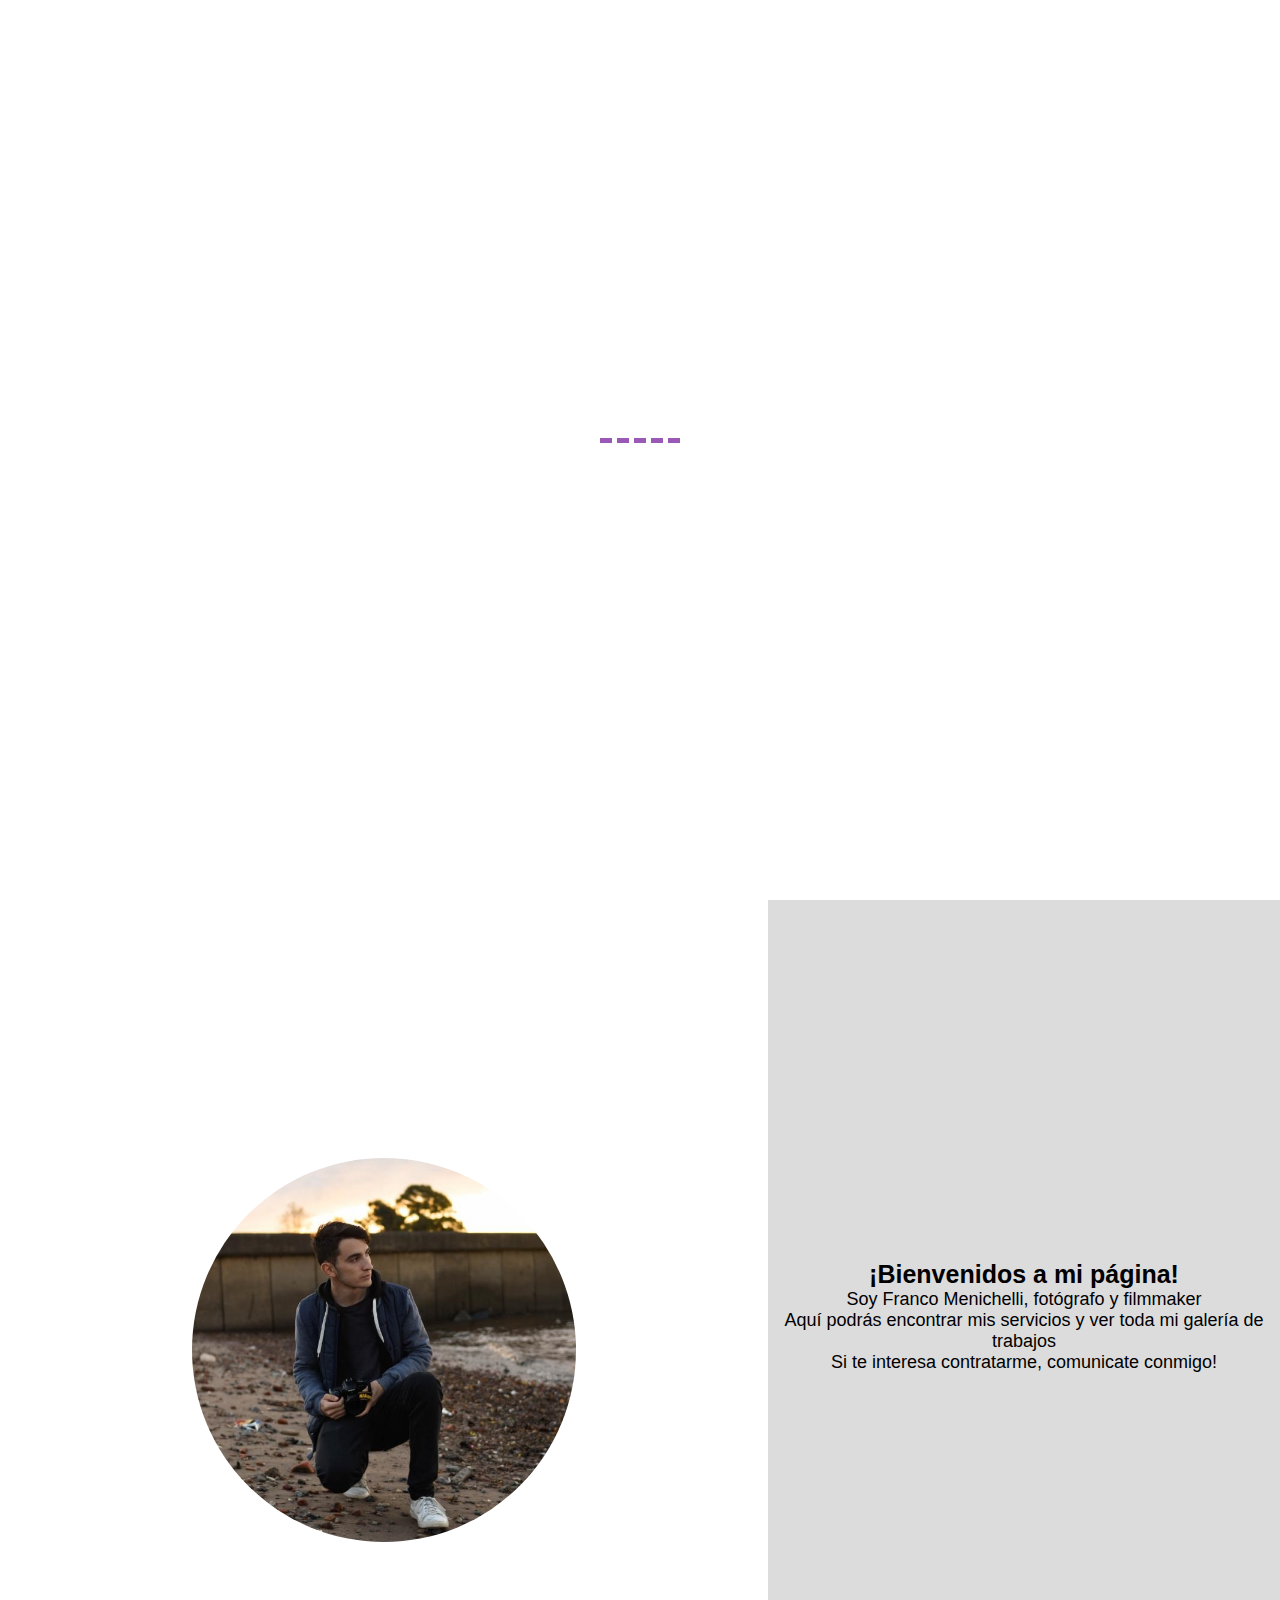
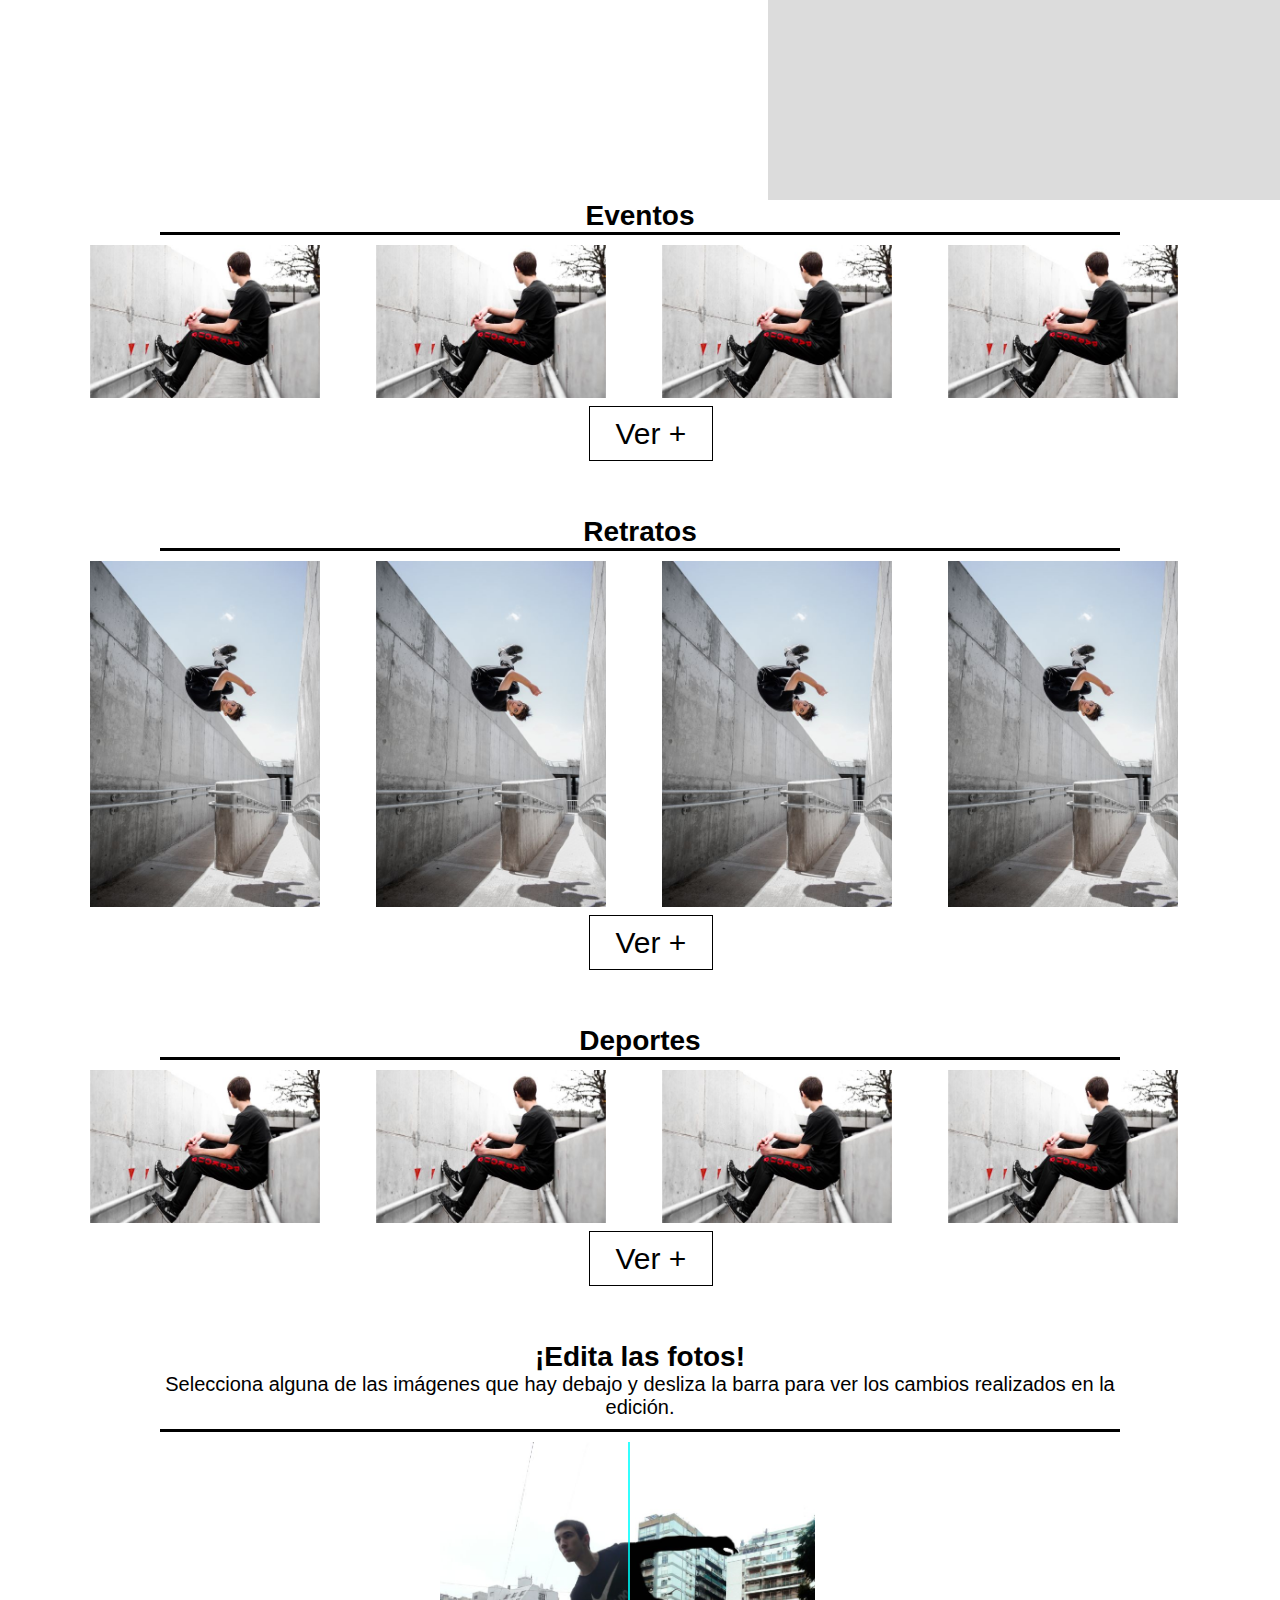
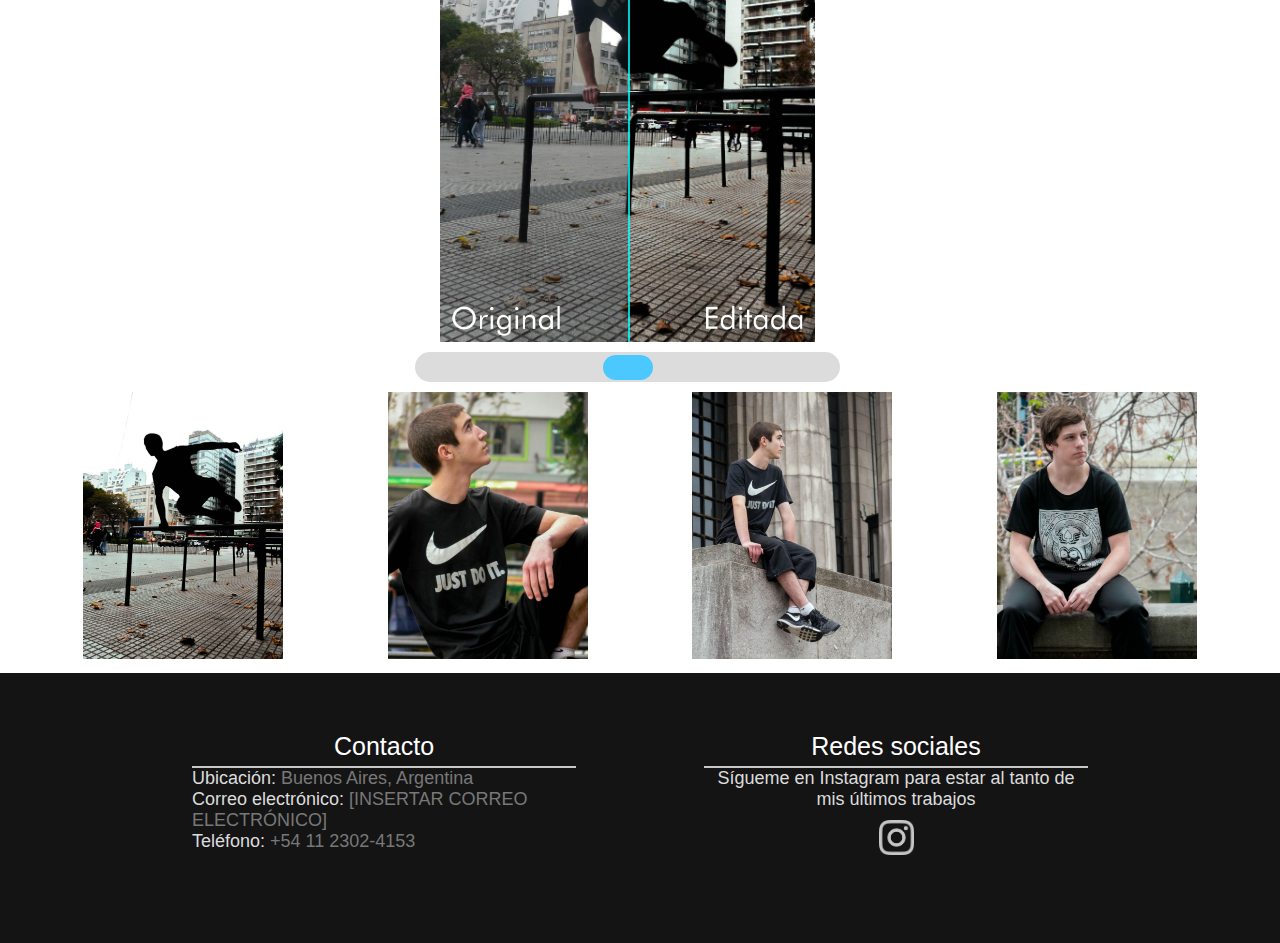
<file: index.html>
﻿<!DOCTYPE html>
<html>

<head>
    <meta charset = "UTF-8">
    <meta name = "viewport" content = "width=device-width, initial-scale=1.0, minimum-scale=1.0, maximum-scale=1.0">
    <title>Franco Menichelli - Photography | Inicio | Fotógrafo y filmmaker</title>

    <!-- CSS -->
    <link rel="stylesheet" href="./css/ajustes-generales.css">
    <link rel="stylesheet" href="./css/animacion-precarga.css">
    <link rel="stylesheet" href="./css/menu-adaptable-lateral.css">
    <link rel="stylesheet" href="./css/menu-adaptable-lateral-media-queries.css">
    <link rel="stylesheet" href="./css/banner.css">
    <link rel="stylesheet" href="./css/banner-media-queries.css">
    <link rel="stylesheet" href="./css/perfil.css">
    <link rel="stylesheet" href="./css/perfil-media-queries.css">
    <link rel="stylesheet" href="./css/galeria-horizontal.css">
    <link rel="stylesheet" href="./css/galeria-horizontal-media-queries.css">
    <link rel="stylesheet" href="./css/galeria-vertical-1.css">
    <link rel="stylesheet" href="./css/galeria-vertical-1-media-queries.css">
    <link rel="stylesheet" href="./css/barra-movil.css">
    <link rel="stylesheet" href="./css/comparador-imagenes.css">
    <link rel="stylesheet" href="./css/selector-imagenes.css">
    <link rel="stylesheet" href="./css/selector-imagenes-media-queries.css">
    <link rel="stylesheet" href="./css/pie-pagina.css">
    <link rel="stylesheet" href="./css/pie-pagina-media-queries.css">
    <link rel="stylesheet" href="./css/separador.css">
    <link rel="stylesheet" href="./css/separador-media-queries.css">
    <link rel="shortcut icon" href="./imagenes/iconos/icono.ico">

    <!-- GOOGLE FONTS -->
	<link href="https://fonts.googleapis.com/css?family=Yanone+Kaffeesatz" rel="stylesheet">
	<link href="https://fonts.googleapis.com/css?family=Nothing+You+Could+Do" rel="stylesheet">
    
    <!-- JS -->
    <script src="./js/animacion-precarga.js"></script>
    <script src="./js/menu-adaptable-lateral.js"></script>
    <script src="./js/banner.js"></script>
    <script src="./js/comparador-selector-imagenes.js"></script>
</head>

<body>

    <header>
        <!-- Animación de precarga -->
        <div id="preloader">
            <span></span>
            <span></span>
            <span></span>
            <span></span>
            <span></span>
        </div>

        <!-- Barra de navegación -->
        <nav id="nav-bar">
            <div id="nav-bar-phone">
                <ul id="nav-name">
                    <li id="nav-name-1">Franco Menichelli</li>
                    <li id="nav-name-2">Photography</li>
                </ul>
    
                <div id="nav-btn-menu">
                    <div class="barra" id="barra1">&nbsp;</div>
                    <div class="barra" id="barra2">&nbsp;</div>
                </div>
            </div>
    
            <ul id="nav-btn-container">
                <li class="nav-btn"><a href="index.html" class="nav-link" id="btn-actual">Inicio</a></li>
                <li class="nav-btn"><a href="sobre-mi.html" class="nav-link">Sobre mí</a></li>
                <li class="nav-btn"><a href="portfolio.html" class="nav-link">Portfolio</a></li>
                <li class="nav-btn"><a href="contacto.html" class="nav-link">Contacto</a></li>
            </ul>
        </nav>
    </header>

    <!-- Banner -->
    <div id="banner-contenedor">
        <div id="banner-eventos-contenedor">
            <div class="banner-img banner-eventos" id="eventos-1"></div>
            <div class="banner-img banner-eventos" id="eventos-2"></div>
            <div class="banner-img banner-eventos" id="eventos-3"></div>
        </div>

        <div id="banner-deportes-contenedor">
            <div class="banner-img banner-deportes" id="deportes-1"></div>
            <div class="banner-img banner-deportes" id="deportes-2"></div>
            <div class="banner-img banner-deportes" id="deportes-3"></div>
        </div>

        <div class="banner-img" id="banner-bordes"></div>

        <div id="banner-retratos-contenedor">
            <div class="banner-img banner-retratos" id="retratos-1"></div>
            <div class="banner-img banner-retratos" id="retratos-2"></div>
            <div class="banner-img banner-retratos" id="retratos-3"></div>
        </div>

        <div style="height: 100vh"></div>
    </div>

    <!-- Sobre mi -->
    <div id="perfil-contenedor">
        <div id="perfil-imagen">
            <img src="./imagenes/perfil/perfil.jpg">
        </div>
        <div id="perfil-informacion">
            <h2>¡Bienvenidos a mi página!</h2>
            <p>Soy Franco Menichelli, fotógrafo y filmmaker</p>
            <p>Aquí podrás encontrar mis servicios y ver toda mi galería de trabajos</p>
            <p>Si te interesa contratarme, comunicate conmigo!</p>
        </div>
    </div>

    <!-- Separador -->
    <div class="separador-contenedor">
        <h2 class="separador-txt-principal">Eventos</h2>
    </div>
    
    <!-- Galería horizontal - Eventos -->
    <div class="galeria-horizontal">
        <figure class="fila">
            <img src="./imagenes/imagen.jpg" class="galeria-img">
            <img src="./imagenes/imagen.jpg" class="galeria-img">
            <img src="./imagenes/imagen.jpg" class="galeria-img">
            <img src="./imagenes/imagen.jpg" class="galeria-img">
        </figure>
    </div>
    
    <p class="separador-btn"><a href="./portfolio.html#eventos">Ver +</a></p>

    <!-- Separador -->
    <div class="separador-contenedor">
        <h2 class="separador-txt-principal">Retratos</h2>
    </div>

    <!-- Galería vertical - Retratos -->
    <div class="galeria-vertical-1">
        <figure class="fila">
            <img src="./imagenes/imagen1.jpg" class="galeria-img">
            <img src="./imagenes/imagen1.jpg" class="galeria-img">
            <img src="./imagenes/imagen1.jpg" class="galeria-img">
            <img src="./imagenes/imagen1.jpg" class="galeria-img">
        </figure>
    </div>
    
    <p class="separador-btn"><a href="./portfolio.html#retratos">Ver +</a></p>

    <!-- Separador -->
    <div class="separador-contenedor">
        <h2 class="separador-txt-principal">Deportes</h2>
    </div>
    
    <!-- Galería horizontal - Deportes -->
    <div class="galeria-horizontal">
        <figure class="fila">
            <img src="./imagenes/imagen.jpg" class="galeria-img">
            <img src="./imagenes/imagen.jpg" class="galeria-img">
            <img src="./imagenes/imagen.jpg" class="galeria-img">
            <img src="./imagenes/imagen.jpg" class="galeria-img">
        </figure>
    </div>
    
    <p class="separador-btn"><a href="./portfolio.html#deportes">Ver +</a></p>

    <!-- Separador -->
    <div class="separador-contenedor">
        <h2 class="separador-txt-principal">¡Edita las fotos!</h2>
        <p class="separador-txt-secundario">Selecciona alguna de las imágenes que hay debajo y desliza la barra para ver los cambios realizados en la edición.</p>
    </div>
    
    <!-- Comparador de imágenes -->
    <div id="comparador-imagenes">
        <div id="imagen-editada"></div>
        <div id="txt-editada"></div>
        <div id="imagen-original"></div>
        <div id="txt-original"></div>
        <div id="indicador"></div>
    </div>

    <div id="barra-movil-contenedor">
        <div id="barra-movil"></div>
    </div>

    <div id="selector-imagenes-contenedor">
        <figure id="selector-imagenes">
            <img src="./imagenes/selector/foto-01-editada.jpg" class="selector-img" onclick="cambiarImagenComparador(1)">
            <img src="./imagenes/selector/foto-02-editada.jpg" class="selector-img" onclick="cambiarImagenComparador(2)">
            <img src="./imagenes/selector/foto-03-editada.jpg" class="selector-img" onclick="cambiarImagenComparador(3)">
            <img src="./imagenes/selector/foto-04-editada.jpg" class="selector-img" onclick="cambiarImagenComparador(4)">
        </figure>
    </div>
    
    <!-- Pie de página -->
    <footer id="pie-pagina-contenedor">
        <div id="pie-pagina-contacto">
            <div class="pie-pagina-separador">Contacto</div>
            <div><span class="pie-contacto">Ubicación: </span><span class="pie-contacto-info">Buenos Aires, Argentina</span></div>
            <div><span class="pie-contacto">Correo electrónico: </span><span class="pie-contacto-info"><a href="mailto:">[INSERTAR CORREO ELECTRÓNICO]</a></span></div>
            <div><span class="pie-contacto">Teléfono: </span><span class="pie-contacto-info"><a href="https://wa.me/541123024153">+54 11 2302-4153</a></span></div>
        </div>
        <div id="pie-pagina-redes-sociales">
            <div class="pie-pagina-separador">Redes sociales</div>
            <div id="redes-sociales-texto">Sígueme en Instagram para estar al tanto de mis últimos trabajos</div>
            <div id="redes-sociales-enlaces">
                <a href="https://www.instagram.com/ph.meni/" target="_blank"><img src="./imagenes/iconos/instagram.png"></a>
            </div>
        </div>
    </footer>
</body>

</html>
</file>
<file: contacto.html>
﻿<!DOCTYPE html>
<html>

<head>
    <meta charset = "UTF-8">
    <meta name = "viewport" content = "width=device-width, initial-scale=1.0, minimum-scale=1.0, maximum-scale=1.0">
    <title>Franco Menichelli - Photography | Contacto | Fotógrafo y filmmaker</title>

    <!-- CSS -->
    <link rel="stylesheet" href="./css/ajustes-generales.css">
    <link rel="stylesheet" href="./css/animacion-precarga.css">
    <link rel="stylesheet" href="./css/menu-adaptable-lateral.css">
    <link rel="stylesheet" href="./css/menu-adaptable-lateral-media-queries.css">
    <link rel="stylesheet" href="./css/contacto.css">
    <link rel="stylesheet" href="./css/pie-pagina.css">
    <link rel="stylesheet" href="./css/pie-pagina-media-queries.css">
    <link rel="shortcut icon" href="./imagenes/iconos/icono.ico">

    <!-- GOOGLE FONTS -->
	<link href="https://fonts.googleapis.com/css?family=Yanone+Kaffeesatz" rel="stylesheet">
	<link href="https://fonts.googleapis.com/css?family=Nothing+You+Could+Do" rel="stylesheet">
    
    <!-- JS -->
    <script src="./js/animacion-precarga.js"></script>
    <script src="./js/menu-adaptable-lateral.js"></script>
</head>

<body>

    <header>
        <!-- Animación de precarga -->
        <div id="preloader">
            <span></span>
            <span></span>
            <span></span>
            <span></span>
            <span></span>
        </div>

        <!-- Barra de navegación -->
        <nav id="nav-bar">
            <div id="nav-bar-phone">
                <ul id="nav-name">
                    <li id="nav-name-1">Franco Menichelli</li>
                    <li id="nav-name-2">Photography</li>
                </ul>
    
                <div id="nav-btn-menu">
                    <div class="barra" id="barra1">&nbsp;</div>
                    <div class="barra" id="barra2">&nbsp;</div>
                </div>
            </div>
    
            <ul id="nav-btn-container">
                <li class="nav-btn"><a href="index.html" class="nav-link">Inicio</a></li>
                <li class="nav-btn"><a href="sobre-mi.html" class="nav-link">Sobre mí</a></li>
                <li class="nav-btn"><a href="portfolio.html" class="nav-link">Portfolio</a></li>
                <li class="nav-btn"><a href="contacto.html" class="nav-link" id="btn-actual">Contacto</a></li>
            </ul>
        </nav>
    </header>

    <div style="height: 15vh">&nbsp;</div>
    
    <!-- Contacto -->
    <form method="POST" action="./php/enviarDatosMail.php" id="contacto-contenedor">
        <div id="contacto-txt">
            <h2>Contacto</h2>
            <p>Envía tu consulta!</p>
        </div>
        <input id="contacto-nombre" type="text" name="nombre" required="required" placeholder="Nombre">
        <br>
        <input id="contacto-email" type="email" name="email" required="required" placeholder="Correo electrónico">
        <br>
        <textarea id="contacto-mensaje" name="mensaje" required="required" placeholder="Mensaje"></textarea>
        <br>
        <input id="contacto-btn" type="submit" value="Enviar">
    </form>
    
    <div style="height: 12.4vh">&nbsp;</div>

    <!-- Pie de página -->
    <footer id="pie-pagina-contenedor">
        <div id="pie-pagina-contacto">
            <div class="pie-pagina-separador">Contacto</div>
            <div><span class="pie-contacto">Ubicación: </span><span class="pie-contacto-info">Buenos Aires, Argentina</span></div>
            <div><span class="pie-contacto">Correo electrónico: </span><span class="pie-contacto-info"><a href="mailto:">[INSERTAR CORREO ELECTRÓNICO]</a></span></div>
            <div><span class="pie-contacto">Teléfono: </span><span class="pie-contacto-info"><a href="https://wa.me/541123024153">+54 11 2302-4153</a></span></div>
        </div>
        <div id="pie-pagina-redes-sociales">
            <div class="pie-pagina-separador">Redes sociales</div>
            <div id="redes-sociales-texto">Sígueme en Instagram para estar al tanto de mis últimos trabajos</div>
            <div id="redes-sociales-enlaces">
                <a href="https://www.instagram.com/ph.meni/" target="_blank"><img src="./imagenes/iconos/instagram.png"></a>
            </div>
        </div>
    </footer>
</body>

</html>
</file>
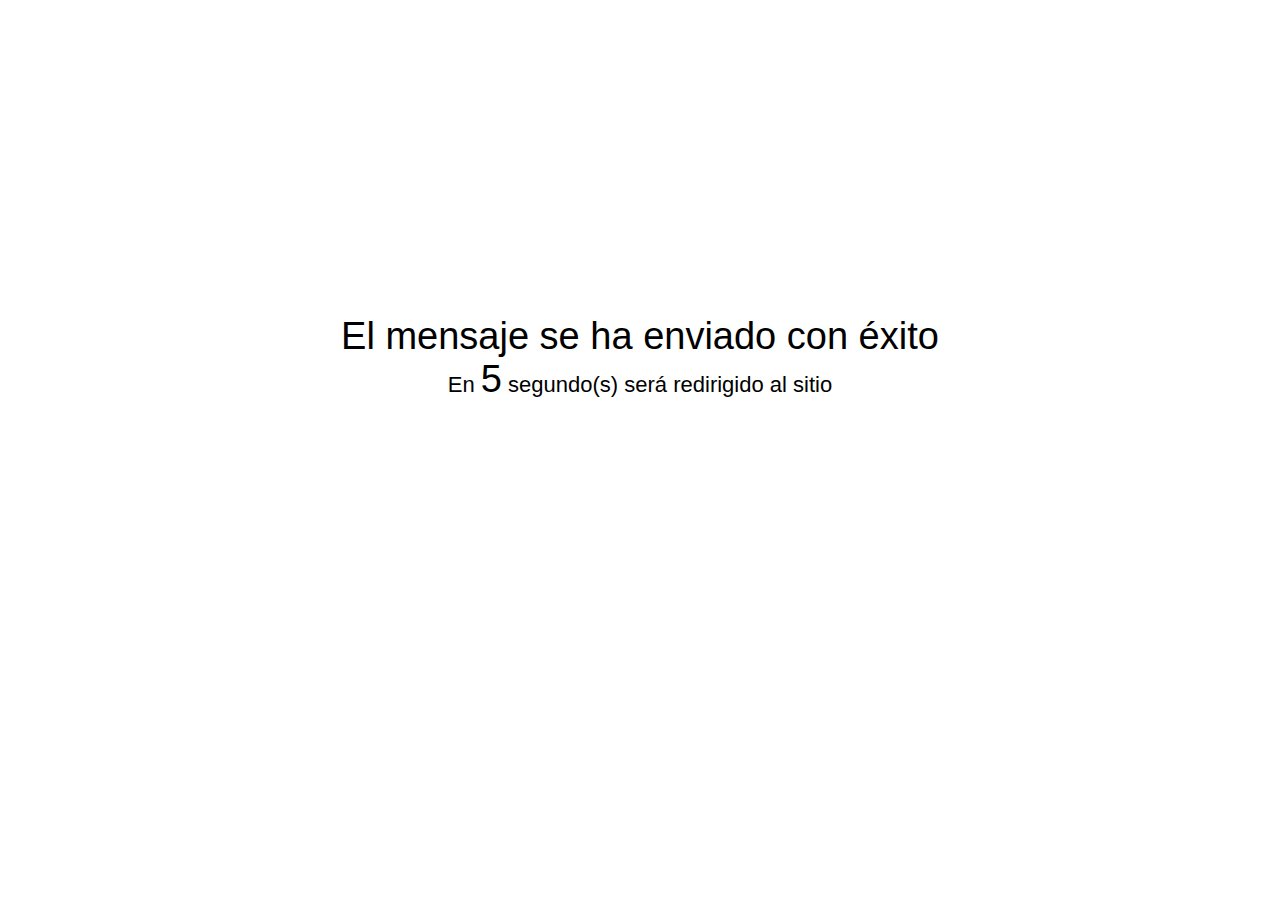
<file: mensaje-enviado.html>
<!DOCTYPE html>
<html>

<head>
    <meta charset = "UTF-8">
    <meta name = "viewport" content = "width=device-width, initial-scale=1.0">
    <title>Franco Menichelli - Photography | Mensaje enviado | Fotógrafo y filmmaker</title>

    <!-- CSS -->
    <style>
        *{
            margin: 0px;
            padding: 0px;
        }

        p{
            font-family: 'Segoe UI', Tahoma, Geneva, Verdana, sans-serif;
            text-align: center;
        }

        #txt1{
            margin-top: 35vh;
            font-size: 38px;
            font-weight: 500;
        }

        #txt2{
            font-size: 22px;
        }

        #segundos{
            font-size: 38px;
            font-weight: 500;
        }
    </style>

    <!-- JS -->
    <script>
        window.addEventListener("load", () =>{
            let num = 4;
            let intervalo = setInterval(() =>{
                document.getElementById("segundos").innerHTML = num;
                
                if(num == 0){
                    clearInterval(intervalo);
                    window.location = "index.html";
                }

                num--;
            }, 1000)
        }, false);
    </script>
</head>

<body>
    <p id="txt1">El mensaje se ha enviado con éxito</p>
    <p id="txt2">En <span id="segundos">5</span> segundo(s) será redirigido al sitio</p>
</body>

</html>
</file>
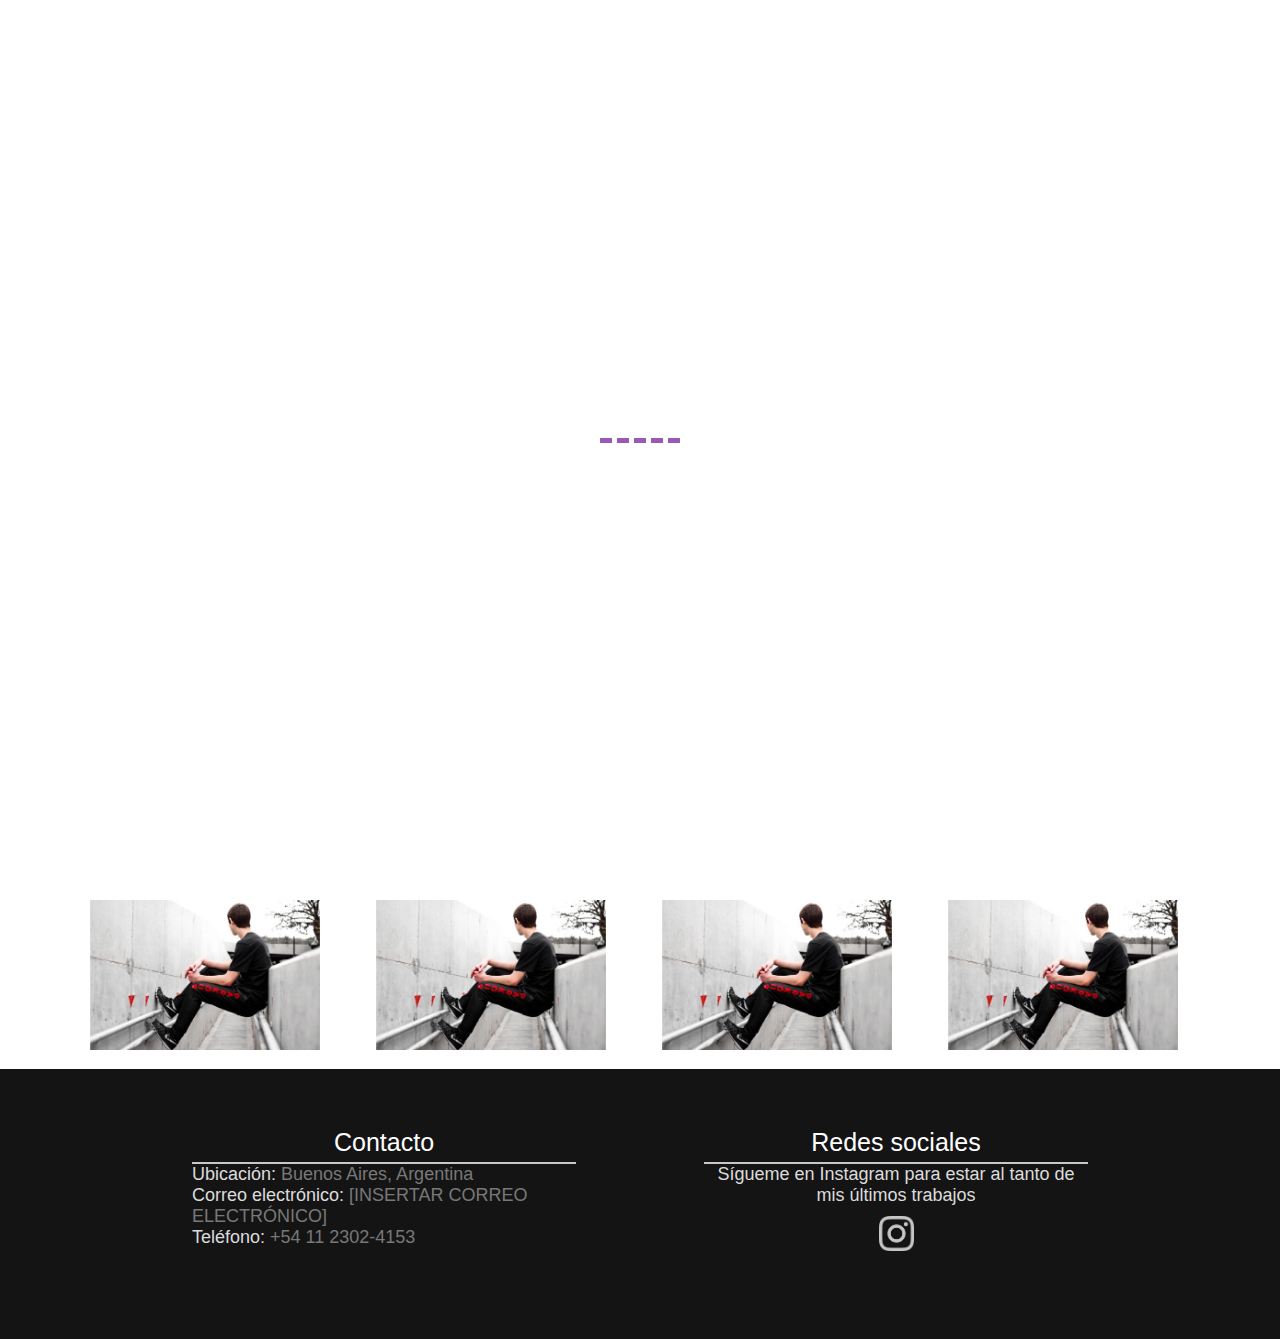
<file: portfolio.html>
﻿<!DOCTYPE html>
<html>

<head>
    <meta charset = "UTF-8">
    <meta name = "viewport" content = "width=device-width, initial-scale=1.0, minimum-scale=1.0, maximum-scale=1.0">
    <title>Franco Menichelli - Photography | Portfolio | Fotógrafo y filmmaker</title>

    <!-- CSS -->
    <link rel="stylesheet" href="./css/ajustes-generales.css">
    <link rel="stylesheet" href="./css/animacion-precarga.css">
    <link rel="stylesheet" href="./css/menu-adaptable-lateral.css">
    <link rel="stylesheet" href="./css/menu-adaptable-lateral-media-queries.css">
    <link rel="stylesheet" href="./css/separador-2.css">
    <link rel="stylesheet" href="./css/separador-2-media-queries.css">
    <link rel="stylesheet" href="./css/separador-3.css">
    <link rel="stylesheet" href="./css/separador-3-media-queries.css">
    <link rel="stylesheet" href="./css/galeria-horizontal.css">
    <link rel="stylesheet" href="./css/galeria-horizontal-media-queries.css">
    <link rel="stylesheet" href="./css/galeria-vertical-1.css">
    <link rel="stylesheet" href="./css/galeria-vertical-1-media-queries.css">
    <link rel="stylesheet" href="./css/pie-pagina.css">
    <link rel="stylesheet" href="./css/pie-pagina-media-queries.css">
    <link rel="shortcut icon" href="./imagenes/iconos/icono.ico">
    
    <!-- GOOGLE FONTS -->
	<link href="https://fonts.googleapis.com/css?family=Yanone+Kaffeesatz" rel="stylesheet">
	<link href="https://fonts.googleapis.com/css?family=Nothing+You+Could+Do" rel="stylesheet">
    
    <!-- JS -->
    <script src="./js/animacion-precarga.js"></script>
    <script src="./js/menu-adaptable-lateral.js"></script>
</head>

<body>

    <header>
        <!-- Animación de precarga -->
        <div id="preloader">
            <span></span>
            <span></span>
            <span></span>
            <span></span>
            <span></span>
        </div>

        <!-- Barra de navegación -->
        <nav id="nav-bar">
            <div id="nav-bar-phone">
                <ul id="nav-name">
                    <li id="nav-name-1">Franco Menichelli</li>
                    <li id="nav-name-2">Photography</li>
                </ul>
    
                <div id="nav-btn-menu">
                    <div class="barra" id="barra1">&nbsp;</div>
                    <div class="barra" id="barra2">&nbsp;</div>
                </div>
            </div>
    
            <ul id="nav-btn-container">
                <li class="nav-btn"><a href="index.html" class="nav-link">Inicio</a></li>
                <li class="nav-btn"><a href="sobre-mi.html" class="nav-link">Sobre mí</a></li>
                <li class="nav-btn"><a href="portfolio.html" class="nav-link" id="btn-actual">Portfolio</a></li>
                <li class="nav-btn"><a href="contacto.html" class="nav-link">Contacto</a></li>
            </ul>
        </nav>
    </header>

    <div style="height: 50px"></div>

    <!-- Separador - 2 -->
    <div class="separador-contenedor-2">
        <h2 class="separador-txt-principal-2">Portfolio</h2>
        <div id="separador-enlaces-2">
            <a href="#eventos" id="enlace-1">Eventos</a>
            <a href="#retratos" id="enlace-2">Retratos</a>
            <a href="#deportes" id="enlace-3">Deportes</a>
        </div>
    </div>

    <a name="eventos"></a>
    <!-- Separador - 3 -->
    <div class="separador-contenedor-3">
        <h2 class="separador-txt-principal-3">Eventos</h2>
        <p class="separador-txt-secundario-3">Sub-categoría</p>
    </div>
    
    <!-- Galería horizontal - Eventos -->
    <div class="galeria-horizontal">
        <figure class="fila">
            <img src="./imagenes/imagen.jpg" class="galeria-img">
            <img src="./imagenes/imagen.jpg" class="galeria-img">
            <img src="./imagenes/imagen.jpg" class="galeria-img">
            <img src="./imagenes/imagen.jpg" class="galeria-img">
        </figure>
    </div>
    
    <a name="retratos"></a>
    <!-- Separador - 3 -->
    <div class="separador-contenedor-3">
        <h2 class="separador-txt-principal-3">Retratos</h2>
        <p class="separador-txt-secundario-3">Sub-categoría</p>
    </div>
    
    <!-- Galería vertical - Retratos -->
    <div class="galeria-vertical-1">
        <figure class="fila">
            <img src="./imagenes/imagen1.jpg" class="galeria-img">
            <img src="./imagenes/imagen1.jpg" class="galeria-img">
            <img src="./imagenes/imagen1.jpg" class="galeria-img">
            <img src="./imagenes/imagen1.jpg" class="galeria-img">
        </figure>
    </div>
    
    <a name="deportes"></a>
    <!-- Separador - 3 -->
    <div class="separador-contenedor-3">
        <h2 class="separador-txt-principal-3">Deportes</h2>
        <p class="separador-txt-secundario-3">Sub-categoría</p>
    </div>

    <!-- Galería horizontal - Deportes -->
    <div class="galeria-horizontal">
        <figure class="fila">
            <img src="./imagenes/imagen.jpg" class="galeria-img">
            <img src="./imagenes/imagen.jpg" class="galeria-img">
            <img src="./imagenes/imagen.jpg" class="galeria-img">
            <img src="./imagenes/imagen.jpg" class="galeria-img">
        </figure>
    </div>

    <!-- Pie de página -->
    <footer id="pie-pagina-contenedor">
        <div id="pie-pagina-contacto">
            <div class="pie-pagina-separador">Contacto</div>
            <div><span class="pie-contacto">Ubicación: </span><span class="pie-contacto-info">Buenos Aires, Argentina</span></div>
            <div><span class="pie-contacto">Correo electrónico: </span><span class="pie-contacto-info"><a href="mailto:">[INSERTAR CORREO ELECTRÓNICO]</a></span></div>
            <div><span class="pie-contacto">Teléfono: </span><span class="pie-contacto-info"><a href="https://wa.me/541123024153">+54 11 2302-4153</a></span></div>
        </div>
        <div id="pie-pagina-redes-sociales">
            <div class="pie-pagina-separador">Redes sociales</div>
            <div id="redes-sociales-texto">Sígueme en Instagram para estar al tanto de mis últimos trabajos</div>
            <div id="redes-sociales-enlaces">
                <a href="https://www.instagram.com/ph.meni/" target="_blank"><img src="./imagenes/iconos/instagram.png"></a>
            </div>
        </div>
    </footer>
</body>

</html>
</file>
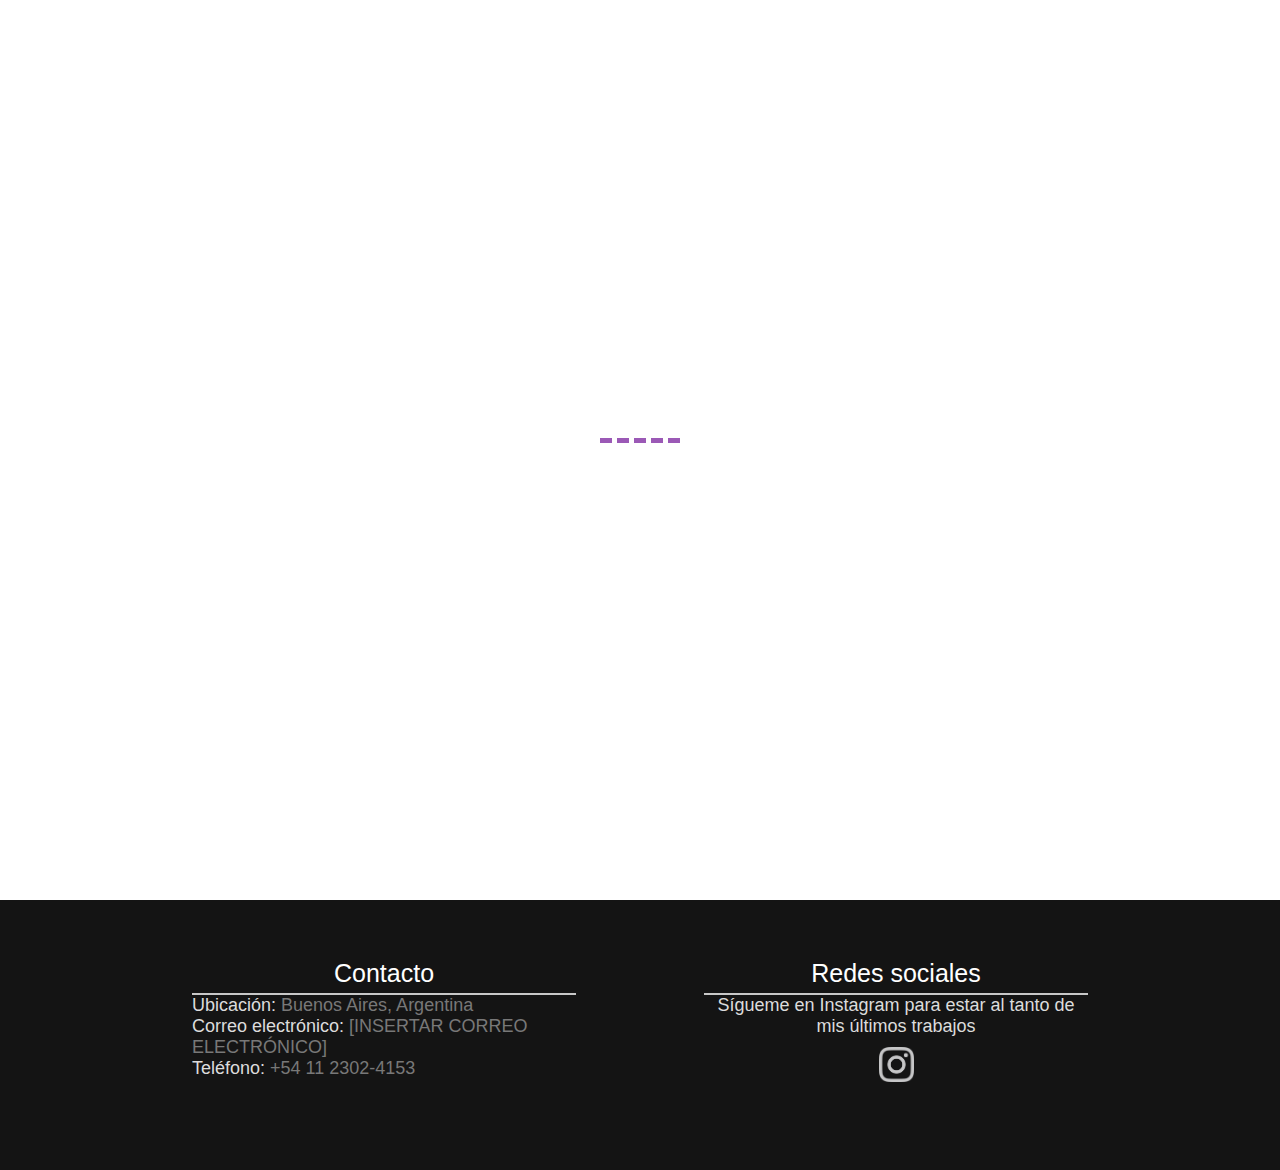
<file: sobre-mi.html>
﻿<!DOCTYPE html>
<html>

<head>
    <meta charset = "UTF-8">
    <meta name = "viewport" content = "width=device-width, initial-scale=1.0, minimum-scale=1.0, maximum-scale=1.0">
    <title>Franco Menichelli - Photography | Sobre mi | Fotógrafo y filmmaker</title>

    <!-- CSS -->
    <link rel="stylesheet" href="./css/ajustes-generales.css">
    <link rel="stylesheet" href="./css/animacion-precarga.css">
    <link rel="stylesheet" href="./css/menu-adaptable-lateral.css">
    <link rel="stylesheet" href="./css/menu-adaptable-lateral-media-queries.css">
    <link rel="stylesheet" href="./css/perfil.css">
    <link rel="stylesheet" href="./css/perfil-media-queries.css">
    <link rel="stylesheet" href="./css/pie-pagina.css">
    <link rel="stylesheet" href="./css/pie-pagina-media-queries.css">
    <link rel="shortcut icon" href="./imagenes/iconos/icono.ico">

    <!-- GOOGLE FONTS -->
	<link href="https://fonts.googleapis.com/css?family=Yanone+Kaffeesatz" rel="stylesheet">
	<link href="https://fonts.googleapis.com/css?family=Nothing+You+Could+Do" rel="stylesheet">
    
    <!-- JS -->
    <script src="./js/animacion-precarga.js"></script>
    <script src="./js/menu-adaptable-lateral.js"></script>
</head>

<body>

    <header>
        <!-- Animación de precarga -->
        <div id="preloader">
            <span></span>
            <span></span>
            <span></span>
            <span></span>
            <span></span>
        </div>

        <!-- Barra de navegación -->
        <nav id="nav-bar">
            <div id="nav-bar-phone">
                <ul id="nav-name">
                    <li id="nav-name-1">Franco Menichelli</li>
                    <li id="nav-name-2">Photography</li>
                </ul>
    
                <div id="nav-btn-menu">
                    <div class="barra" id="barra1">&nbsp;</div>
                    <div class="barra" id="barra2">&nbsp;</div>
                </div>
            </div>
    
            <ul id="nav-btn-container">
                <li class="nav-btn"><a href="index.html" class="nav-link">Inicio</a></li>
                <li class="nav-btn"><a href="sobre-mi.html" class="nav-link" id="btn-actual">Sobre mí</a></li>
                <li class="nav-btn"><a href="portfolio.html" class="nav-link">Portfolio</a></li>
                <li class="nav-btn"><a href="contacto.html" class="nav-link">Contacto</a></li>
            </ul>
        </nav>
    </header>

    <!-- Perfil -->
    <div id="perfil-contenedor">
        <div id="perfil-imagen">
            <img src="./imagenes/perfil/perfil.jpg">
        </div>
        <div id="perfil-informacion">
            <h2>¡Bienvenidos a mi página!</h2>
            <p>Soy Franco Menichelli, fotógrafo y filmmaker</p>
            <p>Aquí podrás encontrar mis servicios y ver toda mi galería de trabajos</p>
            <p>Si te interesa contratarme, comunicate conmigo!</p>
        </div>
        <div id="perfil-altura"></div>
    </div>

    <!-- Pie de página -->
    <footer id="pie-pagina-contenedor" style="position: absolute">
        <div id="pie-pagina-contacto">
            <div class="pie-pagina-separador">Contacto</div>
            <div><span class="pie-contacto">Ubicación: </span><span class="pie-contacto-info">Buenos Aires, Argentina</span></div>
            <div><span class="pie-contacto">Correo electrónico: </span><span class="pie-contacto-info"><a href="mailto:">[INSERTAR CORREO ELECTRÓNICO]</a></span></div>
            <div><span class="pie-contacto">Teléfono: </span><span class="pie-contacto-info"><a href="https://wa.me/541123024153">+54 11 2302-4153</a></span></div>
        </div>
        <div id="pie-pagina-redes-sociales">
            <div class="pie-pagina-separador">Redes sociales</div>
            <div id="redes-sociales-texto">Sígueme en Instagram para estar al tanto de mis últimos trabajos</div>
            <div id="redes-sociales-enlaces">
                <a href="https://www.instagram.com/ph.meni/" target="_blank"><img src="./imagenes/iconos/instagram.png"></a>
            </div>
        </div>
    </footer>
</body>

</html>
</file>
<file: css/ajustes-generales.css>
/* --------------- Etiquetas generales --------------- */
*{
    margin: 0px;
    padding: 0px;
}

body{
    font-family: 'Segoe UI', Tahoma, Geneva, Verdana, sans-serif;
}
</file>
<file: css/animacion-precarga.css>
/* ------------- Preloader - Estructura  ------------- */
#preloader{
    position: fixed;
    z-index: 999999;

    width: 100%;
    height: 100%;
    background-color: #FFFFFF;

    display: flex;
    align-items: center;
    justify-content: center;

    transition: margin ease-in-out 1s;
}

#preloader span{
    width: 12px;
    height: 5px;
    margin: 0px 2.5px;
    margin-top: -20px;

    background-color: #9B59B6;
    animation: moverBarras 1.5s ease-in-out infinite;
}

#preloader span:nth-child(2){
    animation-delay: .2s;
}

#preloader span:nth-child(3){
    animation-delay: 0.4s;
}

#preloader span:nth-child(4){
    animation-delay: 0.6s;
}

#preloader span:nth-child(5){
    animation-delay: 0.8s;
}

/* ------------- Preloader - Animación  ------------- */
@keyframes moverBarras{
    0%{height: 5px; background-color: #9B59B6;}
    50%{height: 60px; background-color: #3498DB;}
    75%{height: 5px; background-color: #9B59B6;}
    100%{height: 5px; background-color: #9B59B6;}
}
</file>
<file: css/menu-adaptable-lateral.css>
/* --------------- Barra de navegación --------------- */
#nav-bar{
    user-select: none;
    position: fixed;
    z-index: 1;
    background-color: rgba(255,255,255,0.7);

    width: 100%;
    height: 55px;
}

#nav-bar ul{
    list-style: none;
}

#nav-name{
    float: left;
    width: 59.5%;
    padding-top: 9px;
    padding-left: 0.5%;
}

#nav-name-1{
    font-family: 'Yanone Kaffeesatz', sans-serif;
    font-size: 20px;
}

#nav-name-2{
    font-family: 'Nothing You Could Do', cursive;
    font-size: 16px;
}

/* --------------- Botones --------------- */

#nav-btn-menu{
    visibility: hidden;
    float: left;
    margin-left: 35%;
    width: 0px;
    height: 0px;
}

#nav-btn-container{
    float: left;
    width: 40%;
}

.nav-btn{
    float: left;
    width: 25%;

    line-height: 55px;
    font-family: 'Segoe UI', Tahoma, Geneva, Verdana, sans-serif;
    font-size: 14px;
    font-weight: 400;
}

.nav-link{
    padding: 15px 20px;
    color: inherit;
    text-decoration: none;
}

#btn-actual{
    border-bottom: 5px solid #000000;
}

/* --------------- Barras del botón --------------- */
.barra{
    margin-top: 10px;
    width: 35px;
    height: 5px;
    background-color: #000000;

}

#barra1{
    margin-top: 15px;
    transition: margin .5s ease, transform .5s ease;
}

#barra2{
    transition: margin .5s ease, transform .5s ease;
}

/* --------------- Animaciones --------------- */
.nav-btn:hover{
    text-decoration: line-through;
}
</file>
<file: css/menu-adaptable-lateral-media-queries.css>
﻿/* ------------------------------------------------------------------------------- 960px */
@media screen and (max-width: 960px){
    /* --------------- Barra de navegación --------------- */
    #nav-bar{    
        height: 50px;
    }
    
    #nav-name{
        width: 49.5%;
        padding-top: 9px;
        padding-left: 0.5%;
    }

    #nav-name-2{
        font-size: 14px;
    }
    
    #nav-btn-container{
        width: 50%;
    }
    
    .nav-btn{   
        line-height: 50px;
    }

}

/* ------------------------------------------------------------------------------- 720 px */
@media screen and (max-width: 720px){
    /* --------------- Barra de navegación --------------- */
    #nav-bar{    
        height: auto;
        background-color: rgba(0, 0, 0, 0);
    }
    
    #nav-bar-phone{
        height: 50px;
        background-color: rgba(255,255,255,0.7);
        border-bottom: 1px solid #000000;
    }

    #nav-name{
        float: left;
        width: 49.5%;
        padding-top: 8px;
        padding-left: 0.5%;
    }
    
    #nav-btn-menu{
        visibility: visible;
        width: 50px;
        height: 50px;
    }
    
    #nav-btn-container{
        clear: both;
        margin-top: -100vh;
        margin-left: -100vw;
        width: 70%;
        padding-right: 5%;
        background-color: rgba(255,255,255,0.7);

        transition: margin ease .25s;
    }
    
    .nav-btn{   
        width: 100%;
        height: 23.5vh;
        line-height: 23.5vh;
        font-size: 20px;
        text-align: right;

        border-bottom: 2px solid #000000;
    }

    .nav-link{
        padding: 8vh 10px 8vh 60%;
    }

    #btn-actual{
        border-bottom: none;
        border-right: 2.5px solid #000000;
    }
}
</file>
<file: css/banner.css>
/* --------------- Banner de imágenes  --------------- */
#banner-contenedor{
    position: relative;
}

.banner-img{
    position: absolute;
}

.banner-eventos{
    width: 100%;
    height: 100%;

    background-size: cover;
    background-repeat: no-repeat;

    clip-path: polygon(0.6% 0.6%, 0.6% 100%, 50% 100%, 0.6% 0.6%);
    -webkit-clip-path: polygon(0.6% 0.6%, 0.6% 100%, 50% 100%, 0.6% 0.6%);

    transition: clip-path ease 1s, opacity ease 1s;
}

.banner-deportes{
    width: 100%;
    height: 100%;
    
    background-size: cover;
    background-repeat: no-repeat;

    clip-path: polygon(99.4% 0.6%, 99.4% 100%, 50% 100%, 99.4% 0.6%);
    -webkit-clip-path: polygon(99.4% 0.6%, 99.4% 100%, 50% 100%, 99.4% 0.6%);
    transition: clip-path ease 1s, opacity ease 1s;
}

#banner-bordes{
    width: 100%;
    height: 100%;
    
    background-color: #FFFFFF;

    clip-path: polygon(0.6% 0.6%, 100% 0.6%, 50% 99.4%, 50% 99.4%);
    -webkit-clip-path: polygon(0.6% 0.6%, 100% 0.6%, 50% 99.4%, 50% 99.4%);
    transition: clip-path ease 1s, opacity ease 1s;
}

.banner-retratos{
    width: 100%;
    height: 100%;
    
    background-size: cover;
    background-repeat: no-repeat;

    clip-path: polygon(1% 0%, 99% 0%, 50% 98%, 50% 98%);
    -webkit-clip-path: polygon(1% 0%, 99% 0%, 50% 98%, 50% 98%);
    transition: clip-path ease 1s, opacity ease 1s;
}
</file>
<file: css/banner-media-queries.css>
/* --------------- Banner de imágenes  ---------------------------------------- 720px */
@media screen and (max-width: 720px){   
    .banner-eventos{
        clip-path: polygon(0% 0.6%, 100% 0.6%, 100% 50%, 100% 50%);
        -webkit-clip-path: polygon(0% 0.6%, 100% 0.6%, 100% 50%, 100% 50%);
    }
    
    .banner-deportes{
        clip-path: polygon(0% 99.4%, 100% 99.4%, 100% 50%, 100% 50%);
        -webkit-clip-path: polygon(0% 99.4%, 100% 99.4%, 100% 50%, 100% 50%);
    }
    
    #banner-bordes{
        clip-path: polygon(0% 0%, 0% 100%, 100% 50%, 100% 50%);
        -webkit-clip-path: polygon(0% 0%, 0% 100%, 100% 50%, 100% 50%);
    }
    
    .banner-retratos{
        clip-path: polygon(0% 1%, 0% 99%, 98% 50%, 98% 50%);
        -webkit-clip-path: polygon(0% 1%, 0% 99%, 98% 50%, 98% 50%);
    }
}
</file>
<file: css/perfil.css>
/* --------------- Perfil --------------- */
#perfil-imagen{
    width: 60%;
    height: 100vh;
    float: left;

    display: flex;
    align-items: center;
    justify-content: center;
}

#perfil-imagen img{
    width: 50%;
    height: auto;
    border-radius: 100%;
}

#perfil-informacion{
    width: 40%;
    height: 100vh;
    float: left;

    background-color: rgba(220, 220, 220, 1);
    text-align: center;
}

#perfil-informacion h2{
    padding-top: 40vh;
    font-size: 25px;
}

#perfil-informacion p{
    font-size: 18px;
}

#perfil-altura{
    height: 100vh;
}
</file>
<file: css/perfil-media-queries.css>
/* -------------------------------------------------------------------------- 720 px */
@media screen and (max-width: 720px){
    /* --------------- Perfil --------------- */
    #perfil-imagen{
        position: relative;
        width: 100%;
        height: 50vh;
    }

    #perfil-imagen img{
        width: 60%;
    }

    #perfil-informacion{
        position: absolute;
        width: 100%;
        height: 50vh;
        background-color: rgba(220, 220, 220, 0.6);
    }
    
    #perfil-informacion h2{
        padding-top: 35vw;
        font-size: 25px;
    }

    #perfil-informacion p{
        font-size: 18px;
    }

    #perfil-altura{
        height: 50vh;
    }
}
</file>
<file: css/galeria-horizontal.css>
/* --------------- Galería --------------- */
.galeria-horizontal{
    width: 100%;
}

.fila{
    margin-left: 6vw;
    width: 90vw;
}

.galeria-img{
    margin: 0px .5vw;
    margin-bottom: 15px;
    width: 28vw;
    height: auto;
}
</file>
<file: css/galeria-horizontal-media-queries.css>
/* ------------------------------------------------------------------ 720px */
@media screen and (max-width: 720px){
    /* --------------- Galería --------------- */
    .galeria-img{
        margin: 0px 0.5vw;
        margin-bottom: 0.5vw;
        width: 43vw;
    }
}
</file>
<file: css/galeria-vertical-1.css>
/* --------------- Galería --------------- */
.galeria-vertical-1{
    width: 100%;
}

.fila{
    margin-left: 5vw;
    width: 90vw;
}

.galeria-img{
    margin: 0px 2vw;
    margin-bottom: 15px;
    width: 18vw;
    height: auto;
}
</file>
<file: css/galeria-vertical-1-media-queries.css>
/* ------------------------------------------------------------------ 720px */
@media screen and (max-width: 720px){
    /* --------------- Galería --------------- */
    .galeria-img{
        margin: 0px 0.5vw;
        margin-bottom: 0.5vw;
        width: 43vw;
    }
}
</file>
<file: css/barra-movil.css>
/* --------------- Barra movil --------------- */
#barra-movil-contenedor{
    width: 425px;
    height: 30px;

    margin-top: 10px;
    
    background-color: rgb(220, 220, 220);
    border-radius: 25px;
}

#barra-movil{
    position: absolute;
    width: 50px;
    height: 25px;
    margin-top: 2.5px;
    margin-left: 5px;

    background-color: rgb(75, 200, 255);
    border-radius: 25px;
}
</file>
<file: css/comparador-imagenes.css>
/* ---------------- Comparador de imágenes --------------- */
#comparador-imagenes{
    width: 375px;
    height: 500px;
}

/* ------------------- Imagen editada -------------------  */
#imagen-editada{
    position: absolute;
    width: 375px;
    height: 500px;
    background-image: url(../imagenes/selector/foto-01-editada.jpg);
    background-size: cover;
}

#txt-editada{
    position: absolute;
    width: 375px;
    height: 500px;
    background-image: url(../imagenes/comparador/editada.png);
    background-size: cover;
}

/* ------------------- Imagen original ------------------- */
#imagen-original{
    position: absolute;
    width: 375px;
    height: 500px;
    background-image: url(../imagenes/comparador/foto-01-original.jpg);
    background-size: cover;
}

#txt-original{
    position: absolute;
    width: 375px;
    height: 500px;
    background-image: url(../imagenes/comparador/original.png);
    background-size: cover;
}

/* -------------------    Indicador    ------------------- */
#indicador{
    position: absolute;
    width: 2px;
    height: 500px;
    background-color: rgba(0, 255, 255, 0.8);
}
</file>
<file: css/selector-imagenes.css>
/* --------------- Selector de imágenes --------------- */
#selector-imagenes-contenedor{
    display: flex;
    align-items: center;
    justify-content: center;
}

.selector-img{
    margin: 10px 50px;

    width: 200px;
    height: auto;
}
</file>
<file: css/selector-imagenes-media-queries.css>
/* ------------------------------------------------------------------------- 1200 px*/
@media screen and (max-width: 1200px){
    /* --------------- Selector de imágenes --------------- */
    .selector-img{
        margin: 10px 12.5vw;

        width: 23.2vw;
    }
}

/* ------------------------------------------------------------------------- 640 px*/
@media screen and (max-width: 640px){
    /* --------------- Selector de imágenes --------------- */
    .selector-img{
        margin: 10px 12.5vw;

        width: 50vw;

        display: flex;
        align-items: center;
        justify-content: center;
    }
}
</file>
<file: css/pie-pagina.css>
/* --------------- Pie de página --------------- */
#pie-pagina-contenedor{
    width: 100%;

    background-color: rgb(20, 20, 20);
    color: #FFFFFF;

    display: flex;
    align-items: center;
    justify-content: center;
}

.pie-pagina-separador{
    padding-top: 6.5vh;
    padding-bottom: 5px;

    font-size: 25px;
    text-align: center;
    border-bottom: 2px solid rgb(200, 200, 200);
}

/* --------------- Contacto --------------- */
#pie-pagina-contacto{
    margin: 0px 5%;
    width: 30%;
    height: 30vh;
}

.pie-contacto{
    font-size: 18px;
    color: rgb(220, 220, 220);
}

.pie-contacto-info{
    font-size: 18px;
    color: rgb(120, 120, 120);
}

.pie-contacto-info a{
    color: inherit;
    text-decoration: none;
}

/* --------------- Redes sociales --------------- */
#pie-pagina-redes-sociales{
    margin: 0px 5%;
    width: 30%;
    height: 30vh;
}

#redes-sociales-texto{
    font-size: 18px;
    text-align: center;
    color: rgb(220, 220, 220);
}

#redes-sociales-enlaces{
    margin: 10px 20px;

    display: flex;
    align-items: center;
    justify-content: center;
}

#redes-sociales-enlaces img{
    width: 35px;
    height: auto;
    filter: invert(.8);
}
</file>
<file: css/pie-pagina-media-queries.css>
/* --------------------------------------------------------------------- 720px */
@media screen and (max-width: 720px){
    /* --------------- Pie de página --------------- */
    #pie-pagina-contenedor{
        display: block;
    }

    .pie-pagina-separador{
        padding-top: 1vh;
        padding-bottom: 5px;
    }

    /* --------------- Contacto --------------- */
    #pie-pagina-contacto{
        margin: 0px 5%;
        width: 80%;
        height: 17vh;
    }

    /* --------------- Redes sociales --------------- */
    #pie-pagina-redes-sociales{
        margin: 0px 5%;
        width: 80%;
        height: 17vh;
    }
}
</file>
<file: css/separador.css>
/* -------------------- Separador -------------------- */
.separador-contenedor{
    width: 75%;
    height: auto;
    margin-left: 12.5%;
    margin-bottom: 10px;

    text-align: center;
    border-bottom: 3px solid #000000;
}

.separador-txt-principal{
    padding-top: 15px;
    font-size: 28px;
}

.separador-txt-secundario{
    padding-bottom: 10px;
    
    font-size: 20px;
}

.separador-btn{
    margin-bottom: 50px;
}

.separador-btn a{
    margin-left: 46%;
    padding: 10px 2%;
    border: 1px solid #000000;

    font-size: 30px;
    color: #000000;
    text-decoration: none;
}

.separador-btn a:visited{
    color: inherit;
}
</file>
<file: css/separador-media-queries.css>
/* -------------------- Separador -------------------- */
@media screen and (max-width: 720px){
    .separador-contenedor{
        height: auto;
        margin-bottom: 5px;
    }
    
    .separador-txt-principal{
        padding-top: 5px;
        font-size: 22px;
    }
    
    .separador-txt-secundario{
        padding-bottom: 5px;
        font-size: 16px;
    }

    .separador-btn{
        margin-top: 10px;
        margin-bottom: 50px;
    }

    .separador-btn a{
        margin-left: 42%;
        padding: 5px 2%;
    }
}
</file>
<file: css/contacto.css>
/* --------------- Contacto --------------- */
#contacto-contenedor{
    margin-left: 25%;
    width: 50%;
    height: 50%;
}

/* --------------- Texto --------------- */
#contacto-txt h2{
    font-size: 45px;
}

#contacto-txt p{
    margin-bottom: 5px;

    font-size: 28px;
    font-weight: 500;
}

/* --------------- Formulario --------------- */
form{
    font-size: 16px;
}

#contacto-nombre{
    padding-left: 3px;
    margin-bottom: 10px;
    height: 30px;
    width: 190px;

    font-size: inherit;
}

#contacto-email{
    padding-left: 3px;
    margin-bottom: 10px;
    height: 30px;
    width: 190px;
    
    font-size: inherit;
}

#contacto-mensaje{
    padding-top: 3px;
    padding-left: 3px;
    margin-bottom: 10px;
    width: 100%;
    height: 150px;

    font-family: inherit;
    font-size: inherit;
}

#contacto-btn{
    margin-left: 25%;
    width: 50%;
    height: 40px;

    font-size: 22px;
    font-weight: 500;
    text-align: center;
    color: #FFFFFF;

    background-color: #000000;
    border: none;

    box-shadow: rgb(50, 50, 50) 5px 5px 3px;
}

#contacto-btn:active{
    margin-top: 5px;
    margin-left: 25.5%;
    box-shadow: none;
}
</file>
<file: css/separador-2.css>
/* --------------- Separador --------------- */
.separador-contenedor-2{
    width: 75%;
    height: auto;
    margin-left: 12.5%;
    margin-bottom: 10px;

    text-align: center;
    border-bottom: 3px solid #000000;
}

.separador-txt-principal-2{
    margin-top: 10px;
    padding-bottom: 10px;
    font-size: 28px;
}

/* --------------- Enlaces - General --------------- */
#separador-enlaces-2{
    margin-top: 10px;
    margin-bottom: 20px;

    font-size: 20px;
    font-weight: 500;
}

#separador-enlaces-2 a{
    margin: 0px 5%;
    padding: 10px 5%;
    text-decoration: none;
}

/* --------------- Enlaces - Individual --------------- */
#enlace-1{
    color: blueviolet;
    border: 2px solid blueviolet;
}

#enlace-1:hover{
    color: #FFFFFF;
    background-color: blueviolet;    
}

#enlace-2{
    color: palevioletred;
    border: 2px solid palevioletred;
}

#enlace-2:hover{
    color: #FFFFFF;
    background-color: palevioletred;    
}

#enlace-3{
    color: dodgerblue;
    border: 2px solid dodgerblue;
}

#enlace-3:hover{
    color: #FFFFFF;
    background-color: dodgerblue;    
}
</file>
<file: css/separador-2-media-queries.css>
/* --------------------------------------------------------------------- 960 px */
@media screen and (max-width: 960px){
    /* --------------- Enlaces - General --------------- */
    #separador-enlaces-2{
        margin-top: 10px;
        margin-bottom: 20px;

        font-size: 20px;
        font-weight: 500;
    }

    #separador-enlaces-2 a{
        margin: 0px 10px;
        padding: 5px 10px;
    }
}

/* --------------------------------------------------------------------- 640 px */
@media screen and (max-width: 640px){
    /* --------------- Enlaces - General --------------- */
    #separador-enlaces-2{
        margin-top: 10px;
        margin-bottom: 20px;

        font-size: 20px;
        font-weight: 500;
    }

    #separador-enlaces-2 a{
        margin: 0px 0px;
        padding: 5px 0px;
    }
}
</file>
<file: css/separador-3.css>
/* -------------------- Separador -------------------- */
.separador-contenedor-3{
    width: 15%;
    height: auto;
    margin-left: 2%;
    margin-bottom: 10px;
}

.separador-txt-principal-3{
    font-size: 24px;
}

.separador-txt-secundario-3{
    padding-bottom: 5px;
    border-bottom: 3px solid #000000;

    font-size: 16px;
}
</file>
<file: css/separador-3-media-queries.css>
/* -------------------- Separador -------------------- */
@media screen and (max-width: 720px){
    /* -------------------- Separador -------------------- */
    .separador-contenedor-3{
        width: 75%;
        height: auto;
        margin-left: 12.5%;
        margin-bottom: 10px;

        text-align: center;
    }

    .separador-txt-principal-3{
        font-size: 24px;
    }

    .separador-txt-secundario-3{
        padding-bottom: 5px;
        border-bottom: 3px solid #000000;

        font-size: 16px;
    }
}
</file>
